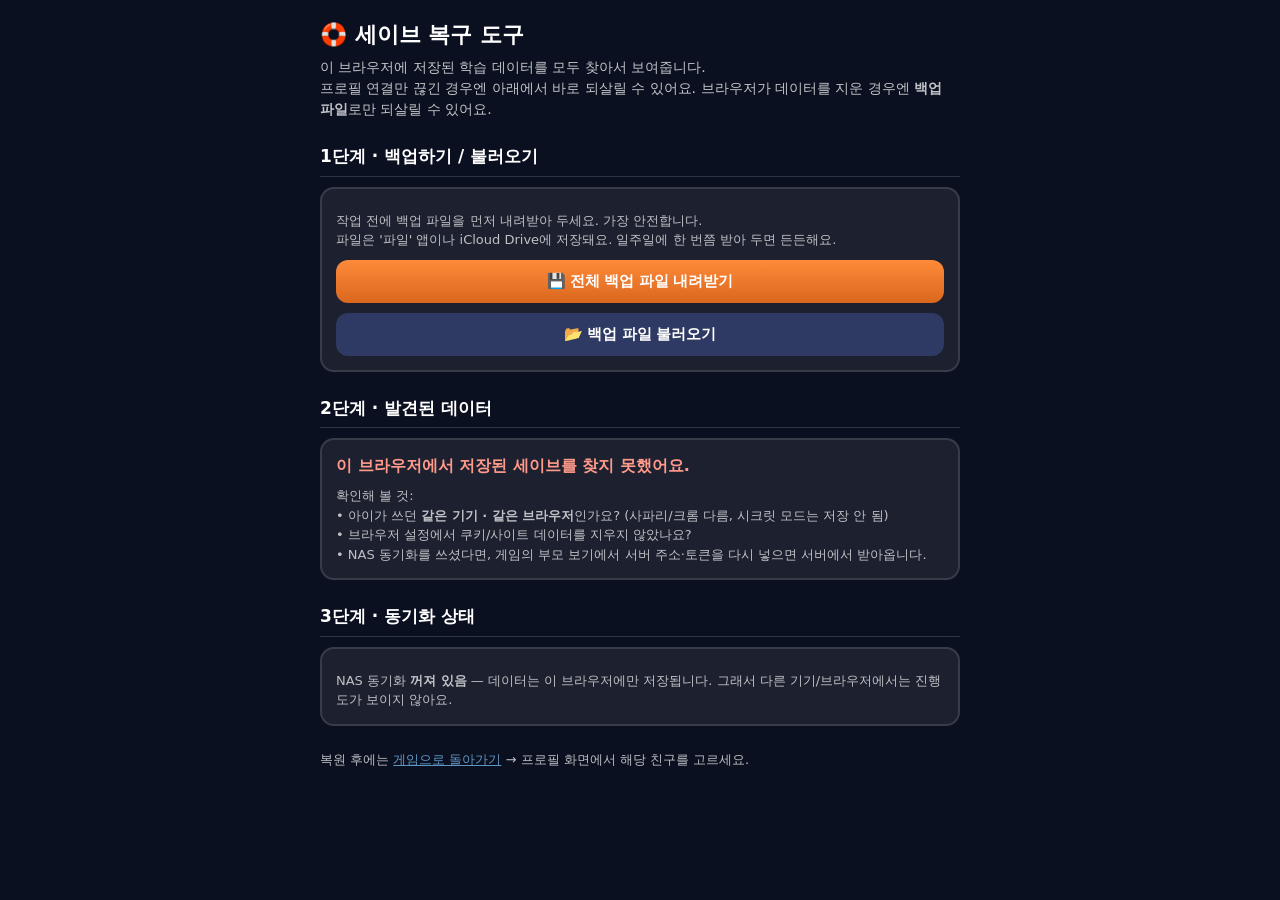
<file: recover.html>
<!DOCTYPE html>
<html lang="ko">
<head>
<meta charset="UTF-8" />
<meta name="viewport" content="width=device-width, initial-scale=1.0" />
<title>세이브 복구 도구 — 수학 포켓 배틀</title>
<style>
  * { box-sizing: border-box; margin: 0; padding: 0; }
  body { font-family: "Apple SD Gothic Neo", "Noto Sans KR", system-ui, sans-serif;
         background: #0b1020; color: #fff; padding: 18px; padding-bottom: 60px; line-height: 1.5; }
  .wrap { max-width: 640px; margin: 0 auto; }
  h1 { font-size: 22px; margin-bottom: 6px; }
  .sub { font-size: 14px; opacity: .75; margin-bottom: 20px; }
  h2 { font-size: 17px; margin: 24px 0 10px; padding-bottom: 6px; border-bottom: 1px solid rgba(255,255,255,.15); }
  .card { background: rgba(255,255,255,.07); border: 2px solid rgba(255,255,255,.12); border-radius: 14px;
          padding: 14px; margin-bottom: 12px; }
  .card.orphan { border-color: #ffb14a; }
  .card.active { border-color: #36d36e; }
  .tag { display: inline-block; font-size: 11px; font-weight: 800; padding: 2px 8px; border-radius: 9px; margin-left: 6px; }
  .tag.orphan { background: #ffb14a; color: #3a2400; }
  .tag.active { background: #36d36e; color: #06351a; }
  .tag.empty  { background: #6b7794; color: #fff; }
  .ttl { font-size: 16px; font-weight: 800; }
  .meta { font-size: 13px; opacity: .8; margin-top: 8px; white-space: pre-wrap; }
  .kid { font-size: 11px; opacity: .45; margin-top: 6px; word-break: break-all; }
  button { font-size: 15px; font-weight: 800; padding: 12px 16px; border: none; border-radius: 12px;
           cursor: pointer; color: #fff; background: #2e3a63; margin-top: 10px; }
  button:active { transform: translateY(2px); }
  button.go { background: linear-gradient(180deg, #45c46a, #2c9a4e); width: 100%; }
  button.warn { background: linear-gradient(180deg, #ff8a3a, #d9671d); }
  button.full { width: 100%; }
  .note { font-size: 13px; opacity: .72; margin-top: 8px; }
  .ok { color: #7fe3a0; font-weight: 700; }
  .bad { color: #ff9a8a; font-weight: 700; }
  a { color: #7fc8ff; }
  #msg { position: sticky; top: 0; z-index: 5; }
  #msg div { background: #1f7a44; border-radius: 12px; padding: 12px; margin-bottom: 12px; font-weight: 700; }
</style>
</head>
<body>
<div class="wrap">
  <h1>🛟 세이브 복구 도구</h1>
  <p class="sub">이 브라우저에 저장된 학습 데이터를 모두 찾아서 보여줍니다.<br>
  프로필 연결만 끊긴 경우엔 아래에서 바로 되살릴 수 있어요.
  브라우저가 데이터를 지운 경우엔 <b>백업 파일</b>로만 되살릴 수 있어요.</p>

  <div id="msg"></div>

  <div id="iostip" class="card orphan" style="display:none">
    <p class="note" style="opacity:1"><b>📱 아이폰 사파리 사용 중</b><br>
    사파리는 한동안 안 쓴 사이트의 저장 데이터를 지울 수 있어요. 게임은 사파리 공유 버튼(⬆️) →
    <b>'홈 화면에 추가'</b> 후 <b>홈 화면 아이콘</b>으로 열어 주세요. 그리고 아래 백업을 가끔 받아 두세요.</p>
  </div>

  <h2>1단계 · 백업하기 / 불러오기</h2>
  <div class="card">
    <p class="note">작업 전에 백업 파일을 먼저 내려받아 두세요. 가장 안전합니다.<br>
    파일은 '파일' 앱이나 iCloud Drive에 저장돼요. 일주일에 한 번쯤 받아 두면 든든해요.</p>
    <button class="full warn" id="backup">💾 전체 백업 파일 내려받기</button>
    <button class="full" id="importbtn">📂 백업 파일 불러오기</button>
    <input type="file" id="importfile" accept=".json,application/json" style="display:none" />
  </div>

  <h2>2단계 · 발견된 데이터</h2>
  <div id="out"></div>

  <h2>3단계 · 동기화 상태</h2>
  <div id="sync"></div>

  <p class="note" style="margin-top:24px">
    복원 후에는 <a href="./">게임으로 돌아가기</a> → 프로필 화면에서 해당 친구를 고르세요.
  </p>
</div>

<script>
const PROFILES_KEY = 'pocket-math-profiles-v1';
const SAVE_PREFIX  = 'pocket-math-save-v2::';
const LEGACY_SAVE  = 'pocket-math-save-v2';
const SUB = { math:'수학', korean:'한글', english:'영어', hanja:'한자', science:'과학', random:'랜덤' };

const $ = (id) => document.getElementById(id);
const esc = (s) => String(s).replace(/[&<>"]/g, c => ({'&':'&amp;','<':'&lt;','>':'&gt;','"':'&quot;'}[c]));

function readProfiles() {
  try { return JSON.parse(localStorage.getItem(PROFILES_KEY)) || { profiles: [], activeId: null }; }
  catch { return { profiles: [], activeId: null }; }
}
function writeProfiles(p) { localStorage.setItem(PROFILES_KEY, JSON.stringify(p)); localStorage.setItem(PROFILES_KEY + '::u', String(Date.now())); }

// 게임 관련 세이브 키 모두 찾기(updatedAt 보조키는 제외)
function findSaveKeys() {
  const out = [];
  for (let i = 0; i < localStorage.length; i++) {
    const k = localStorage.key(i);
    if (!k) continue;
    if (k.endsWith('::u')) continue;
    if (k === LEGACY_SAVE || k.startsWith(SAVE_PREFIX)) out.push(k);
  }
  return out;
}

function summarize(data) {
  if (!data || typeof data !== 'object') return { empty: true, lines: ['(내용을 읽을 수 없어요)'] };
  const owned = Array.isArray(data.owned) ? data.owned : [];
  const dex = Object.keys(data.dexSeen || {}).length;
  const tc = data.totalCorrect || 0, tw = data.totalWrong || 0;
  const subs = Object.entries(data.subjects || {}).map(([k, v]) =>
    `${SUB[k] || k} ${(v && v.current != null ? v.current + 1 : 1)}단계`).join(' · ');
  const best = owned.reduce((m, o) => Math.max(m, o.lv || 1), 0);
  const stickers = Object.values(data.stickers || {}).reduce((a, c) => a + c, 0);
  const achv = Object.keys(data.achievements || {}).length;
  const empty = owned.length === 0 && tc === 0 && dex === 0;
  const lines = [
    `보유 포켓몬 ${owned.length}마리${best ? ` (최고 Lv.${best})` : ''}`,
    `정답 ${tc} · 오답 ${tw} · 도감 ${dex}종`,
    subs ? `진도: ${subs}` : '진도: 없음',
  ];
  if (achv || stickers) lines.push(`업적 ${achv}개 · 스티커 ${stickers}장`);
  return { empty, lines, score: owned.length * 10 + tc };
}

function toast(text, bad) {
  $('msg').innerHTML = `<div style="background:${bad ? '#8a2733' : '#1f7a44'}">${esc(text)}</div>`;
  window.scrollTo({ top: 0, behavior: 'smooth' });
}

function render() {
  const pj = readProfiles();
  const profiles = Array.isArray(pj.profiles) ? pj.profiles : [];
  const byId = Object.fromEntries(profiles.map(p => [p.id, p]));
  const keys = findSaveKeys();
  const out = $('out');

  if (!keys.length) {
    out.innerHTML = `<div class="card"><p class="bad">이 브라우저에서 저장된 세이브를 찾지 못했어요.</p>
      <p class="note">확인해 볼 것:<br>
      • 아이가 쓰던 <b>같은 기기 · 같은 브라우저</b>인가요? (사파리/크롬 다름, 시크릿 모드는 저장 안 됨)<br>
      • 브라우저 설정에서 쿠키/사이트 데이터를 지우지 않았나요?<br>
      • NAS 동기화를 쓰셨다면, 게임의 부모 보기에서 서버 주소·토큰을 다시 넣으면 서버에서 받아옵니다.</p></div>`;
  } else {
    const rows = keys.map(k => {
      const id = k === LEGACY_SAVE ? null : k.slice(SAVE_PREFIX.length);
      let data = null;
      try { data = JSON.parse(localStorage.getItem(k)); } catch {}
      const u = +localStorage.getItem(k + '::u') || 0;
      return { k, id, data, u, prof: id ? byId[id] : null, s: summarize(data) };
    }).sort((a, b) => (b.s.score || 0) - (a.s.score || 0));

    out.innerHTML = rows.map((r, i) => {
      const isActive = r.id && r.id === pj.activeId;
      const orphan = !r.prof;
      const cls = r.s.empty ? '' : isActive ? 'active' : orphan ? 'orphan' : '';
      const name = r.prof ? esc(r.prof.avatar + ' ' + r.prof.name)
                 : (r.k === LEGACY_SAVE ? '📦 아주 예전 세이브(프로필 도입 전)' : '❓ 주인 없는 세이브');
      let tag = '';
      if (r.s.empty) tag = '<span class="tag empty">비어 있음</span>';
      else if (isActive) tag = '<span class="tag active">현재 사용 중</span>';
      else if (orphan) tag = '<span class="tag orphan">연결 끊김 — 복원 가능</span>';
      const when = r.u ? new Date(r.u).toLocaleString('ko-KR') : '기록 없음';
      return `<div class="card ${cls}">
        <div class="ttl">${name}${tag}</div>
        <div class="meta">${r.s.lines.map(esc).join('\n')}\n마지막 저장: ${esc(when)}</div>
        <div class="kid">${esc(r.k)}</div>
        ${r.s.empty ? '' : `<button class="go" data-i="${i}">▶ 이 데이터로 플레이하기</button>`}
      </div>`;
    }).join('');

    out.querySelectorAll('button[data-i]').forEach(btn => {
      btn.onclick = () => restore(rows[+btn.dataset.i]);
    });
  }

  // 프로필인데 세이브가 없는 경우 안내
  const haveSave = new Set(keys.map(k => k === LEGACY_SAVE ? null : k.slice(SAVE_PREFIX.length)));
  const missing = profiles.filter(p => !haveSave.has(p.id));
  if (missing.length) {
    out.innerHTML += `<div class="card"><p class="note">※ 프로필은 있지만 세이브가 없는 친구: ${
      missing.map(p => esc(p.avatar + ' ' + p.name)).join(', ')} — 아직 한 번도 저장되지 않았거나, 다른 기기에 있어요.</p></div>`;
  }

  renderSync();
}

// 선택한 세이브를 '현재 사용 중'으로 되돌린다.
function restore(r) {
  const pj = readProfiles();
  pj.profiles = Array.isArray(pj.profiles) ? pj.profiles : [];

  let targetId = r.id;
  if (!targetId) {
    // 아주 예전(프로필 없음) 세이브 → 새 프로필을 만들어 옮긴다
    const nm = prompt('이 데이터를 쓸 친구 이름을 적어 주세요', '친구');
    if (nm === null) return;
    targetId = 'p' + Date.now().toString(36) + Math.floor(Math.random() * 1000);
    pj.profiles.push({ id: targetId, name: (nm || '친구').slice(0, 12), avatar: '🦊' });
    localStorage.setItem(SAVE_PREFIX + targetId, JSON.stringify(r.data));
  } else if (!r.prof) {
    // 세이브는 있는데 프로필 목록에서 사라진 경우 → 프로필을 되살린다
    const nm = prompt('프로필 정보가 사라졌어요. 친구 이름을 적어 주세요', '친구');
    if (nm === null) return;
    pj.profiles.push({ id: targetId, name: (nm || '친구').slice(0, 12), avatar: '🦊' });
  }

  pj.activeId = targetId;
  writeProfiles(pj);
  // 저장 시각을 '지금'으로 올려, NAS의 옛 데이터가 이걸 덮어쓰지 못하게 보호
  localStorage.setItem(SAVE_PREFIX + targetId + '::u', String(Date.now()));

  toast('복원했어요! 게임으로 돌아가 이 친구를 고르면 이어서 할 수 있어요.');
  render();
}

function renderSync() {
  const url = localStorage.getItem('sync_url') || '';
  const box = $('sync');
  if (!url) {
    box.innerHTML = `<div class="card"><p class="note">NAS 동기화 <b>꺼져 있음</b> — 데이터는 이 브라우저에만 저장됩니다.
      그래서 다른 기기/브라우저에서는 진행도가 보이지 않아요.</p></div>`;
    return;
  }
  box.innerHTML = `<div class="card">
    <p class="note">NAS 동기화 <b class="ok">켜져 있음</b><br>서버: ${esc(url)}</p>
    <p class="note">⚠️ 서버에 더 최근 시각으로 기록된 데이터가 있으면, 게임을 열 때 이 기기 데이터를 덮어쓸 수 있어요.
      방금 복원했다면 아래로 동기화를 잠시 꺼 두고 게임을 확인한 뒤, 부모 보기에서 다시 켜는 것이 안전합니다.</p>
    <button class="warn full" id="syncoff">⏸ 동기화 잠시 끄기 (주소는 아래에 적어두세요)</button>
  </div>`;
  $('syncoff').onclick = () => {
    if (!confirm('동기화를 끌까요?\n서버 주소: ' + url + '\n\n(나중에 게임의 부모 보기 → NAS 동기화 설정에서 다시 넣을 수 있어요)')) return;
    localStorage.removeItem('sync_url');
    toast('동기화를 껐어요. 서버 주소: ' + url);
    renderSync();
  };
}

$('backup').onclick = () => {
  const dump = {};
  for (let i = 0; i < localStorage.length; i++) {
    const k = localStorage.key(i);
    if (k) dump[k] = localStorage.getItem(k);
  }
  const blob = new Blob([JSON.stringify({ savedAt: new Date().toISOString(), data: dump }, null, 2)], { type: 'application/json' });
  const url = URL.createObjectURL(blob);
  const a = document.createElement('a');
  a.href = url;
  a.download = `pokebattle-backup-${new Date().toISOString().slice(0, 10)}.json`;
  a.style.display = 'none';
  document.body.appendChild(a); // 문서에 붙여야 파일 이름이 지켜지는 브라우저가 있음
  a.click();
  setTimeout(() => { a.remove(); URL.revokeObjectURL(url); }, 1500);
  toast('백업 파일을 내려받았어요. (아이폰: 파일 앱 → 다운로드 폴더) 안전한 곳에 보관해 주세요.');
};

// ---- 백업 불러오기 ----------------------------------------------------
// 원칙: 지금 있는 데이터를 함부로 지우지 않는다.
//  · 세이브: 이 브라우저에 없으면 가져오고, 둘 다 있으면 '진도가 더 많은 쪽'을 남긴다.
//  · 프로필: 합친다(id 기준). 설정값(동기화/잠금해제/소리)은 비어 있을 때만 채운다.
const SETTING_KEYS = ['sync_url', 'sync_token', 'mpb_unlocked', 'sfx_muted'];
function progressOf(raw) {
  try { const d = JSON.parse(raw); return (d.totalCorrect || 0) + (Array.isArray(d.owned) ? d.owned.length * 10 : 0); }
  catch { return -1; }
}

$('importbtn').onclick = () => $('importfile').click();
$('importfile').onchange = async (e) => {
  const f = e.target.files && e.target.files[0];
  e.target.value = '';
  if (!f) return;
  let obj;
  try { obj = JSON.parse(await f.text()); } catch { toast('백업 파일을 읽을 수 없어요. 이 도구로 받은 .json 파일인지 확인해 주세요.', true); return; }
  const data = obj && obj.data;
  if (!data || typeof data !== 'object') { toast('올바른 백업 파일이 아니에요.', true); return; }

  const saveKeys = Object.keys(data).filter(k => !k.endsWith('::u') && (k === LEGACY_SAVE || k.startsWith(SAVE_PREFIX)));
  let bp = null; try { bp = JSON.parse(data[PROFILES_KEY] || 'null'); } catch {}
  const bprofiles = (bp && Array.isArray(bp.profiles)) ? bp.profiles : [];
  if (!saveKeys.length && !bprofiles.length) { toast('이 백업 파일에는 게임 데이터가 없어요.', true); return; }

  const when = obj.savedAt ? new Date(obj.savedAt).toLocaleString('ko-KR') : '날짜 모름';
  if (!confirm(`백업(${when})을 불러올까요?\n세이브 ${saveKeys.length}개 · 프로필 ${bprofiles.length}명\n\n지금 이 브라우저의 데이터는 지우지 않고 합쳐요.\n(같은 친구 데이터가 양쪽에 있으면 진도가 더 많은 쪽을 남겨요)`)) return;

  const now = String(Date.now());
  let added = 0, replaced = 0, kept = 0;
  for (const k of saveKeys) {
    const incoming = String(data[k]);
    const cur = localStorage.getItem(k);
    if (cur == null) { localStorage.setItem(k, incoming); added++; }
    else if (progressOf(incoming) > progressOf(cur)) { localStorage.setItem(k, incoming); replaced++; }
    else { kept++; continue; }
    localStorage.setItem(k + '::u', now); // NAS의 옛 데이터가 덮어쓰지 못하게 보호
  }

  // 프로필 합치기 + '가장 진도 많은' 친구를 현재 사용 중으로
  const pj = readProfiles();
  pj.profiles = Array.isArray(pj.profiles) ? pj.profiles : [];
  const have = new Set(pj.profiles.map(p => p.id));
  for (const p of bprofiles) if (p && p.id && !have.has(p.id)) { pj.profiles.push(p); have.add(p.id); }
  let best = null, bestScore = -1;
  for (const p of pj.profiles) {
    const sc = progressOf(localStorage.getItem(SAVE_PREFIX + p.id) || 'null');
    if (sc > bestScore) { bestScore = sc; best = p.id; }
  }
  if (best) pj.activeId = best;
  writeProfiles(pj);

  for (const k of SETTING_KEYS) if (data[k] != null && localStorage.getItem(k) == null) localStorage.setItem(k, String(data[k]));

  toast(`불러왔어요! 새로 ${added}개 · 교체 ${replaced}개 · 유지 ${kept}개. 게임으로 돌아가 친구를 고르세요.`);
  render();
};

// 아이폰 사파리(홈 화면 앱 아님)면 안내 표시
(function () {
  const ua = navigator.userAgent || '';
  const ios = /iPad|iPhone|iPod/.test(ua) || (navigator.platform === 'MacIntel' && navigator.maxTouchPoints > 1);
  const standalone = navigator.standalone === true || (window.matchMedia && matchMedia('(display-mode: standalone)').matches);
  if (ios && !standalone) $('iostip').style.display = '';
})();

render();
</script>
</body>
</html>
</file>
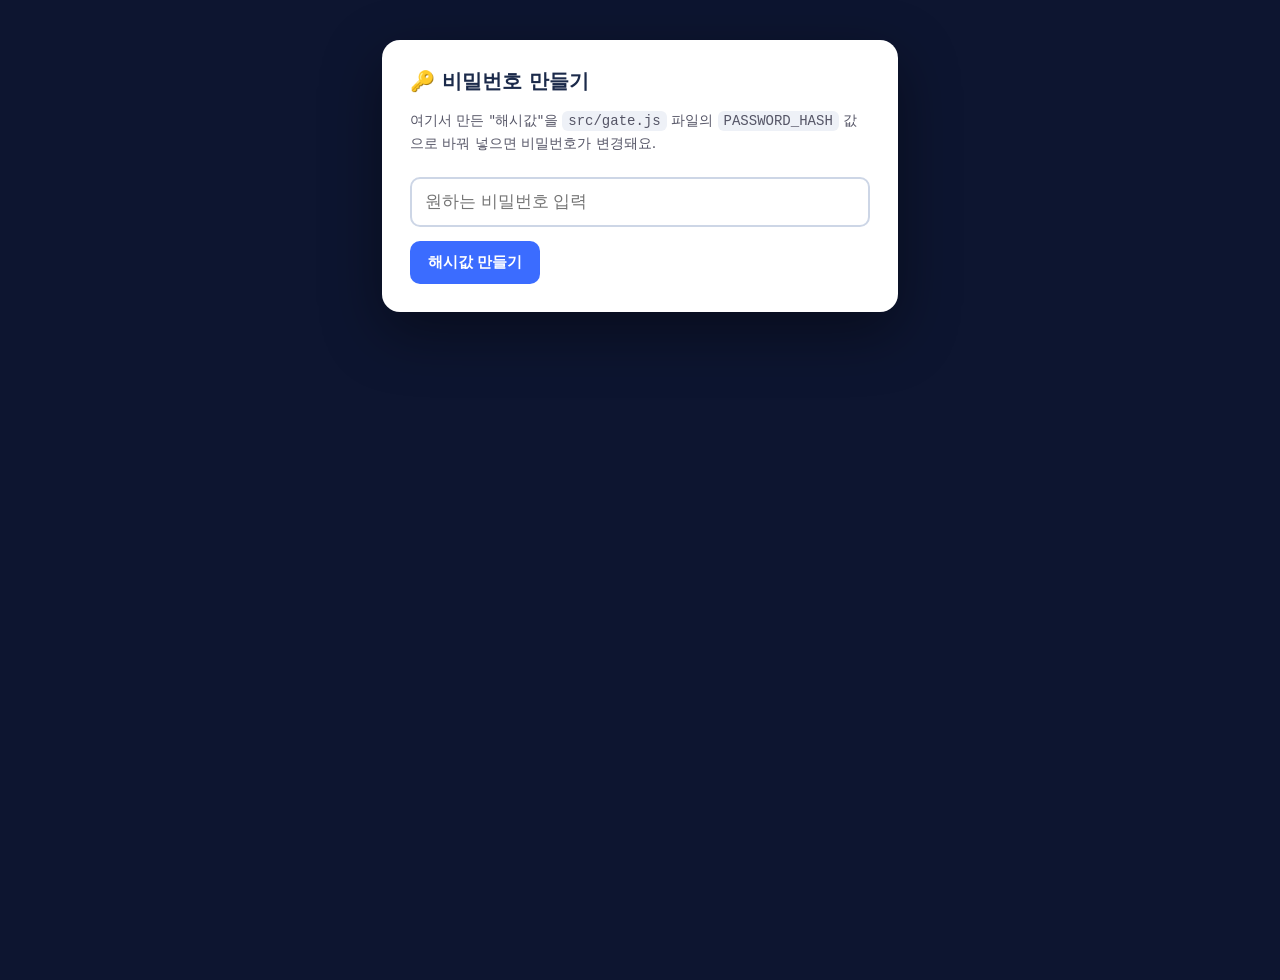
<file: set-password.html>
<!DOCTYPE html>
<html lang="ko">
<head>
  <meta charset="UTF-8" />
  <meta name="viewport" content="width=device-width, initial-scale=1.0" />
  <title>비밀번호 만들기</title>
  <style>
    body{font-family:system-ui,-apple-system,"Apple SD Gothic Neo",sans-serif;
      background:#0d1530;color:#fff;display:flex;justify-content:center;
      align-items:flex-start;min-height:100vh;margin:0;padding:40px 16px;}
    .box{background:#fff;color:#1b2a4a;border-radius:18px;padding:28px;
      width:min(92vw,460px);box-shadow:0 20px 60px rgba(0,0,0,.4);}
    h1{font-size:20px;margin:0 0 6px;}
    p{font-size:14px;color:#556;line-height:1.6;}
    ol{font-size:14px;color:#334;line-height:1.7;padding-left:20px;}
    code{background:#eef1f7;padding:2px 6px;border-radius:6px;}
    input{width:100%;box-sizing:border-box;padding:13px;font-size:17px;
      border:2px solid #cdd6e6;border-radius:10px;outline:none;margin:8px 0 14px;}
    input:focus{border-color:#3b6cff;}
    button{padding:12px 18px;font-size:15px;font-weight:700;color:#fff;
      background:#3b6cff;border:none;border-radius:10px;cursor:pointer;}
    .result{margin-top:18px;display:none;}
    .hash{background:#0d1530;color:#7CFC9A;font-family:monospace;font-size:13px;
      word-break:break-all;padding:14px;border-radius:10px;margin-top:8px;}
    .copy{margin-top:8px;background:#2aa46a;}
  </style>
</head>
<body>
  <div class="box">
    <h1>🔑 비밀번호 만들기</h1>
    <p>여기서 만든 "해시값"을 <code>src/gate.js</code> 파일의
      <code>PASSWORD_HASH</code> 값으로 바꿔 넣으면 비밀번호가 변경돼요.</p>

    <input id="pw" type="text" placeholder="원하는 비밀번호 입력" autocomplete="off" />
    <button id="make">해시값 만들기</button>

    <div class="result" id="result">
      <strong>아래 값을 복사하세요 👇</strong>
      <div class="hash" id="hash"></div>
      <button class="copy" id="copy">복사하기</button>
      <ol>
        <li><code>src/gate.js</code> 파일을 엽니다.</li>
        <li><code>const PASSWORD_HASH = '...'</code> 의 따옴표 안 값을 위 값으로 교체.</li>
        <li>저장 후 커밋/푸시하면 새 비밀번호가 적용돼요.</li>
      </ol>
    </div>
  </div>

  <script>
    async function sha256(text) {
      const buf = await crypto.subtle.digest('SHA-256', new TextEncoder().encode(text));
      return [...new Uint8Array(buf)].map((b) => b.toString(16).padStart(2, '0')).join('');
    }
    const pw = document.getElementById('pw');
    const hashEl = document.getElementById('hash');
    const result = document.getElementById('result');
    async function make() {
      if (!pw.value) return;
      hashEl.textContent = await sha256(pw.value);
      result.style.display = 'block';
    }
    document.getElementById('make').addEventListener('click', make);
    pw.addEventListener('keydown', (e) => { if (e.key === 'Enter') make(); });
    document.getElementById('copy').addEventListener('click', () => {
      navigator.clipboard.writeText(hashEl.textContent);
      document.getElementById('copy').textContent = '복사됨! ✓';
    });
  </script>
</body>
</html>
</file>
